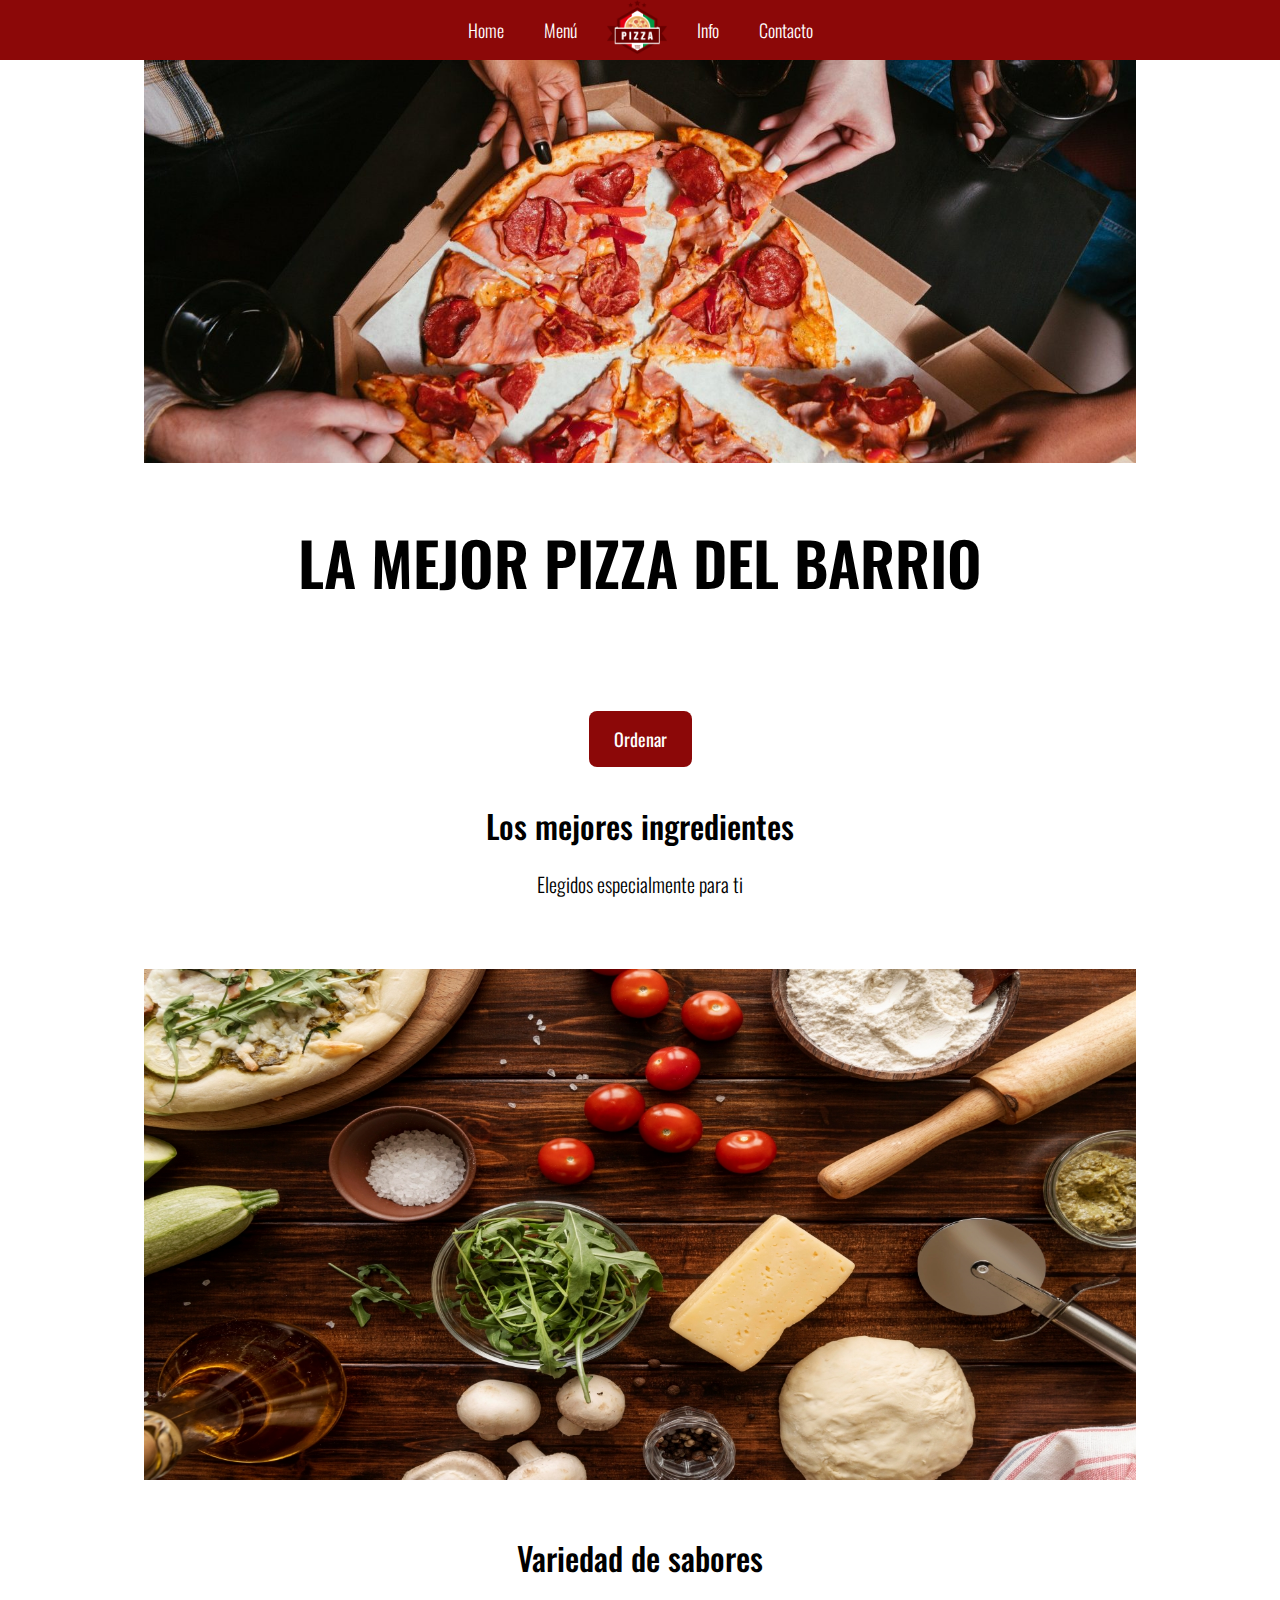
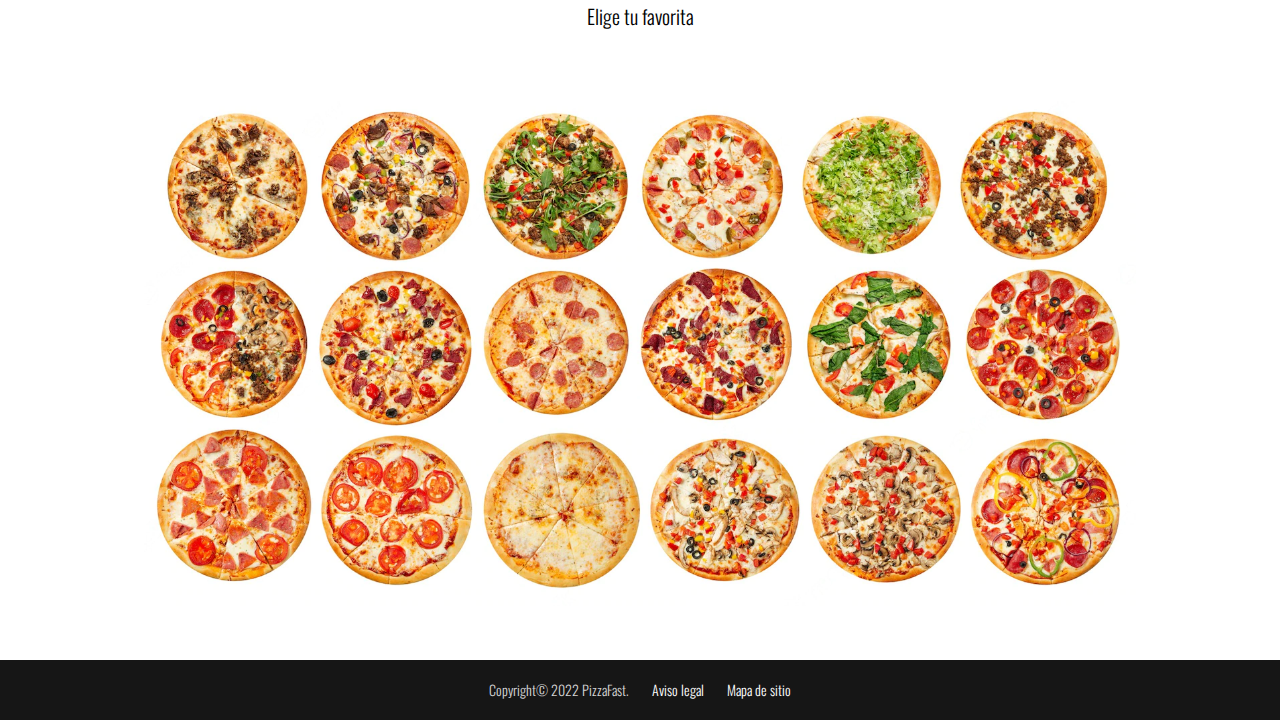
<file: src/main/resources/static/index.html>
<!DOCTYPE html>
<html lang="es">

<head>
    <meta charset="UTF-8">
    <meta http-equiv="X-UA-Compatible" content="IE=edge">
    <meta name="viewport" content="width=device-width, initial-scale=1.0">
    <link rel="stylesheet" href="css/estilos.css">
    <link rel="icon" href="img/logo.png">
    <title>PizzaFast</title>
</head>

<body>

    <header class="header">
        <nav class="nav">
            <div>
                <ul>
                    <li>
                        <a class="nav-item" href="index.html">Home</a>
                    </li>
                    <li>
                        <a class="nav-item" href="menu.html">Menú</a>
                    </li>
                    <li>
                        <a href="index.html"><img src="img/logo.png" alt="" width="60"></a>
                    </li>
                    <li>
                        <a class="nav-item" href="info.html">Info</a>
                    </li>
                    <li>
                        <a class="nav-item" href="contacto.html">Contacto</a>
                    </li>
                </ul>
            </div>
        </nav>
    </header>

    <section class="cover">
        <div>
            <img src="img/cover.jpg" alt="">
        </div>
        <div>
            <h1 class="title">La mejor pizza del Barrio</h1>
        </div>
        <div class="btn">
            <a class="btn-design" href="menu.html">Ordenar</a>
        </div>
        <div>
            <h2 class="subtitle">Los mejores ingredientes</h2>
            <p class="phrase">Elegidos especialmente para ti</p>
        </div>
        <div>
            <img src="img/ingredientes.jpg" alt="">
        </div>
        <div>
            <h2 class="subtitle">Variedad de sabores</h2>
            <p class="phrase">Elige tu favorita</p>
        </div>
        <div>
            <img src="img/pizzas.png" alt="">
        </div>
    </section>

    <footer class="footer">
        <div class="footer-container">
            <ul>
                <li>
                    <span class="derechos">Copyright© 2022 PizzaFast.</span>
                </li>
                <li>
                    <a href="#aviso-legal"><span>Aviso legal</span></a>
                </li>
                <li>
                    <a href="#site-map"><span>Mapa de sitio</span></a>
                </li>
            </ul>
        </div>
    </footer>

</body>

</html>
</file>
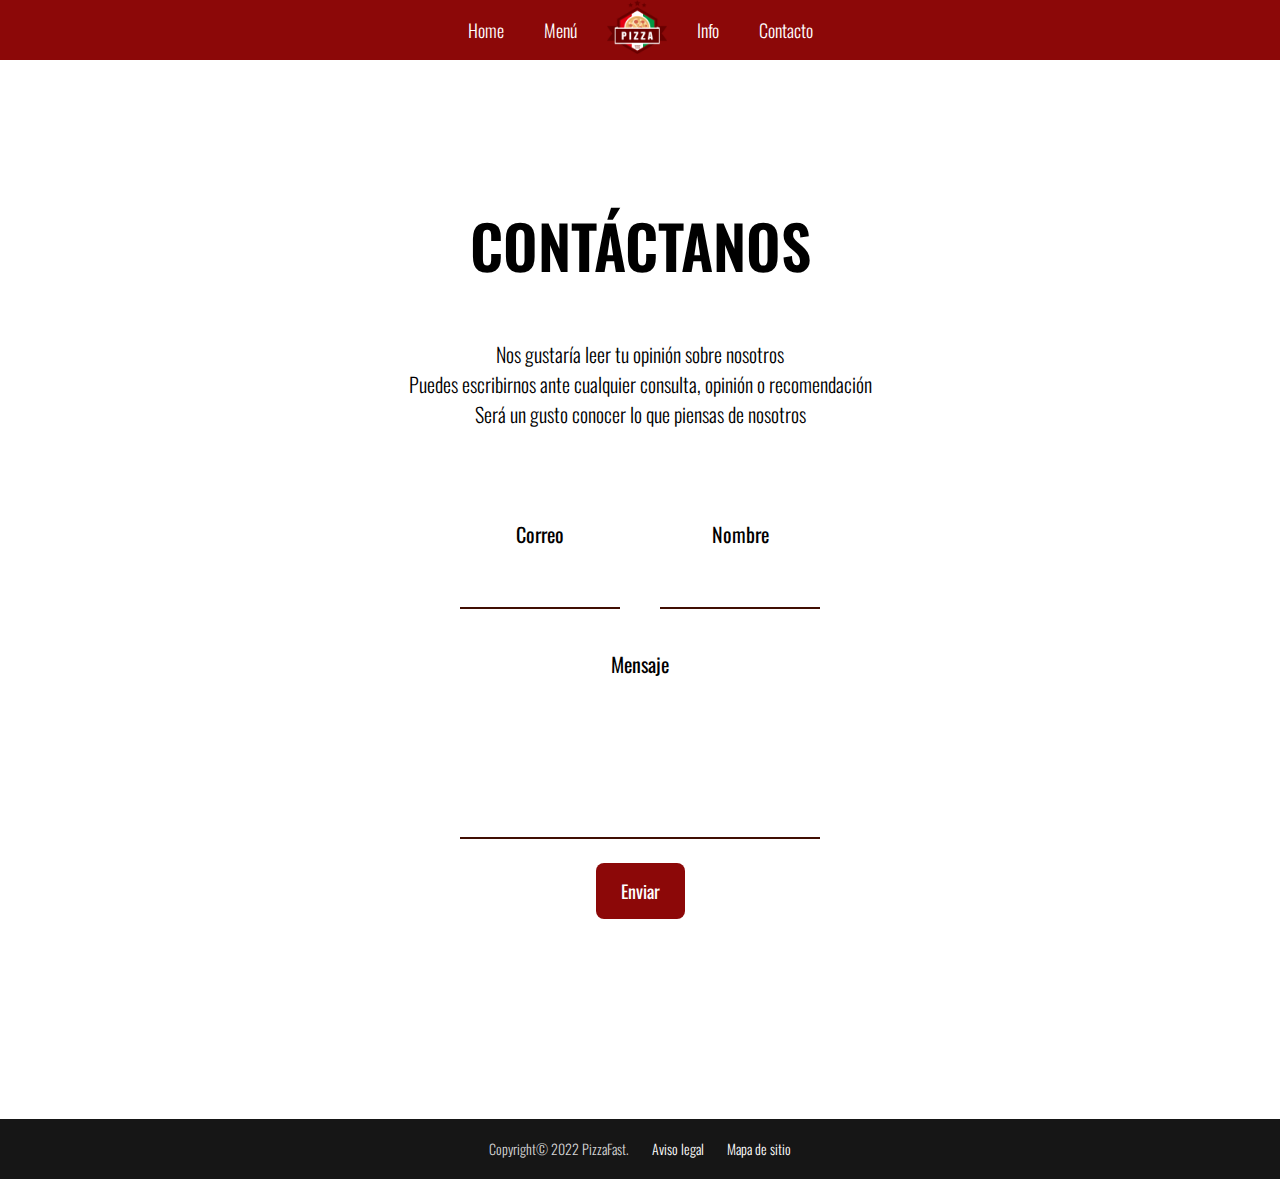
<file: src/main/resources/static/contacto.html>
<!DOCTYPE html>
<html lang="es">

<head>
    <meta charset="UTF-8">
    <meta http-equiv="X-UA-Compatible" content="IE=edge">
    <meta name="viewport" content="width=device-width, initial-scale=1.0">
    <link rel="stylesheet" href="css/estilos.css">
    <link rel="icon" href="img/logo.png">
    <title>Contacto</title>
</head>

<body>

    <header class="header">
        <nav class="nav">
            <div>
                <ul>
                    <li>
                        <a class="nav-item" href="index.html">Home</a>
                    </li>
                    <li>
                        <a class="nav-item" href="menu.html">Menú</a>
                    </li>
                    <li>
                        <a href="index.html"><img src="img/logo.png" alt="" width="60"></a>
                    </li>
                    <li>
                        <a class="nav-item" href="info.html">Info</a>
                    </li>
                    <li>
                        <a class="nav-item" href="contacto.html">Contacto</a>
                    </li>
                </ul>
            </div>
        </nav>
    </header>

    <section class="page">
        <header>
            <h2 class="title">Contáctanos</h2>
            <p class="phrase">Nos gustaría leer tu opinión sobre nosotros <br>
                Puedes escribirnos ante cualquier consulta, opinión o recomendación <br>
                Será un gusto conocer lo que piensas de nosotros
            </p>
        </header>
        <form class="contactanos-form">
            <div class="contactanos-items">
                <ul>
                    <li class="doble">
                        <section class="doble-container">
                            <div class="label">
                                <label for="usermail">Correo</label>
                            </div>
                            <div>
                                <input type="email" name="usermail" class="input-text-small" id="usermail" required>
                            </div>
                        </section>
                        <section class="doble-container">
                            <div class="label">
                                <label for="username">Nombre</label>
                            </div>
                            <div>
                                <input type="text" name="username" class="input-text-small" pattern="[\p{L} \-\.]+"
                                    id="username" required>
                            </div>
                        </section>
                    </li>
                    <li>
                        <div>
                            <div class="label">
                                <label for="usermessage">Mensaje</label>
                            </div>
                            <textarea name="usermessage" id="usermessage" class="input-textarea" cols="59" rows="9"
                                required></textarea>
                        </div>
                    </li>
                </ul>
            </div>
            <div class="btn">
                <input class="btn-design" type="submit" value="Enviar">
            </div>
        </form>
    </section>

    <footer class="footer">
        <div class="footer-container">
            <ul>
                <li>
                    <span class="derechos">Copyright© 2022 PizzaFast.</span>
                </li>
                <li>
                    <a href="#aviso-legal"><span>Aviso legal</span></a>
                </li>
                <li>
                    <a href="#site-map"><span>Mapa de sitio</span></a>
                </li>
            </ul>
        </div>
    </footer>

</body>

</html>
</file>
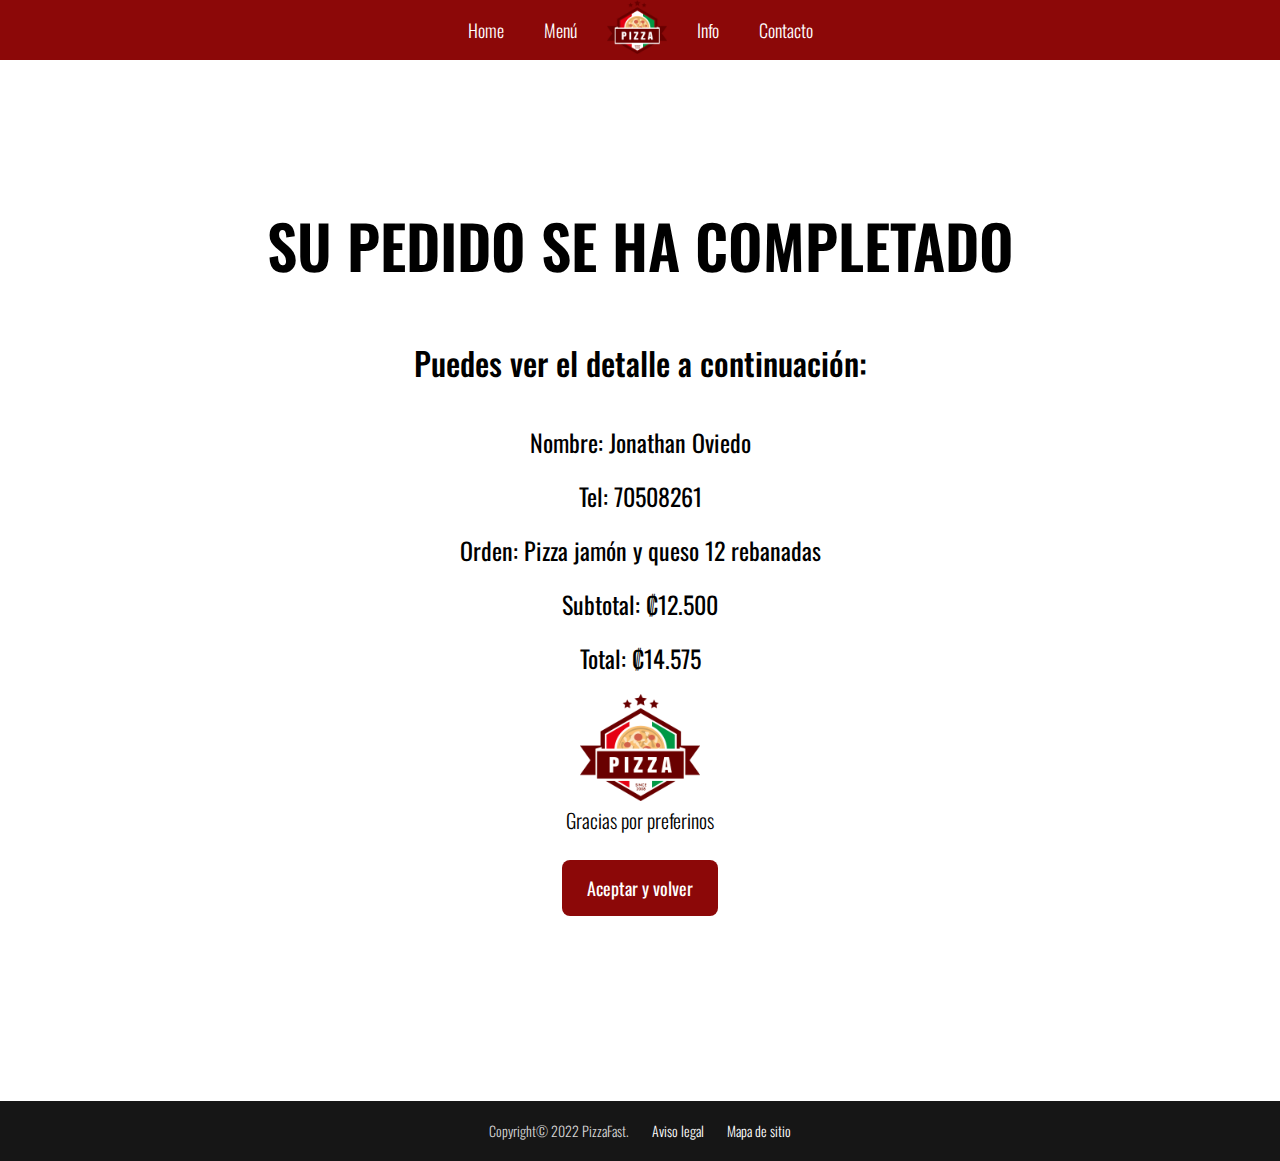
<file: src/main/resources/static/detalle-orden.html>
<!DOCTYPE html>
<html lang="en">

<head>
    <meta charset="UTF-8">
    <meta http-equiv="X-UA-Compatible" content="IE=edge">
    <meta name="viewport" content="width=device-width, initial-scale=1.0">
    <link rel="stylesheet" href="css/estilos.css">
    <link rel="icon" href="img/logo.png">
    <title>Detalle orden</title>
</head>

<body>

    <header class="header">
        <nav class="nav">
            <div>
                <ul>
                    <li>
                        <a class="nav-item" href="index.html">Home</a>
                    </li>
                    <li>
                        <a class="nav-item" href="menu.html">Menú</a>
                    </li>
                    <li>
                        <a href="index.html"><img src="img/logo.png" alt="" width="60"></a>
                    </li>
                    <li>
                        <a class="nav-item" href="info.html">Info</a>
                    </li>
                    <li>
                        <a class="nav-item" href="contacto.html">Contacto</a>
                    </li>
                </ul>
            </div>
        </nav>
    </header>

    <section class="page">
        <header>
            <h2 class="title">Su pedido se ha completado</h2>
            <p class="subtitle">Puedes ver el detalle a continuación:</p>
        </header>
        <div class="detalle-orden-items">
            <ul>
                <li>
                    <h3>Nombre: Jonathan Oviedo</h3>
                </li>
                <li>
                    <h3>Tel: 70508261</h3>
                </li>
                <li>
                    <h3>Orden: Pizza jamón y queso 12 rebanadas</h3>
                </li>
                <li>
                    <h3>Subtotal: ₡12.500</h3>
                </li>
                <li>
                    <h3>Total: ₡14.575</h3>
                </li>
            </ul>
        </div>
        <div class="detalle-orden-img">
            <img src="img/logo.png" alt="" width="120">
        </div>
        <p class="phrase">Gracias por preferinos</p>
        <div class="btn">
            <a class="btn-design" href="index.html">Aceptar y volver</a>
        </div>
    </section>

    <footer class="footer">
        <div class="footer-container">
            <ul>
                <li>
                    <span class="derechos">Copyright© 2022 PizzaFast.</span>
                </li>
                <li>
                    <a href="#aviso-legal"><span>Aviso legal</span></a>
                </li>
                <li>
                    <a href="#site-map"><span>Mapa de sitio</span></a>
                </li>
            </ul>
        </div>
    </footer>

</body>

</html>
</file>
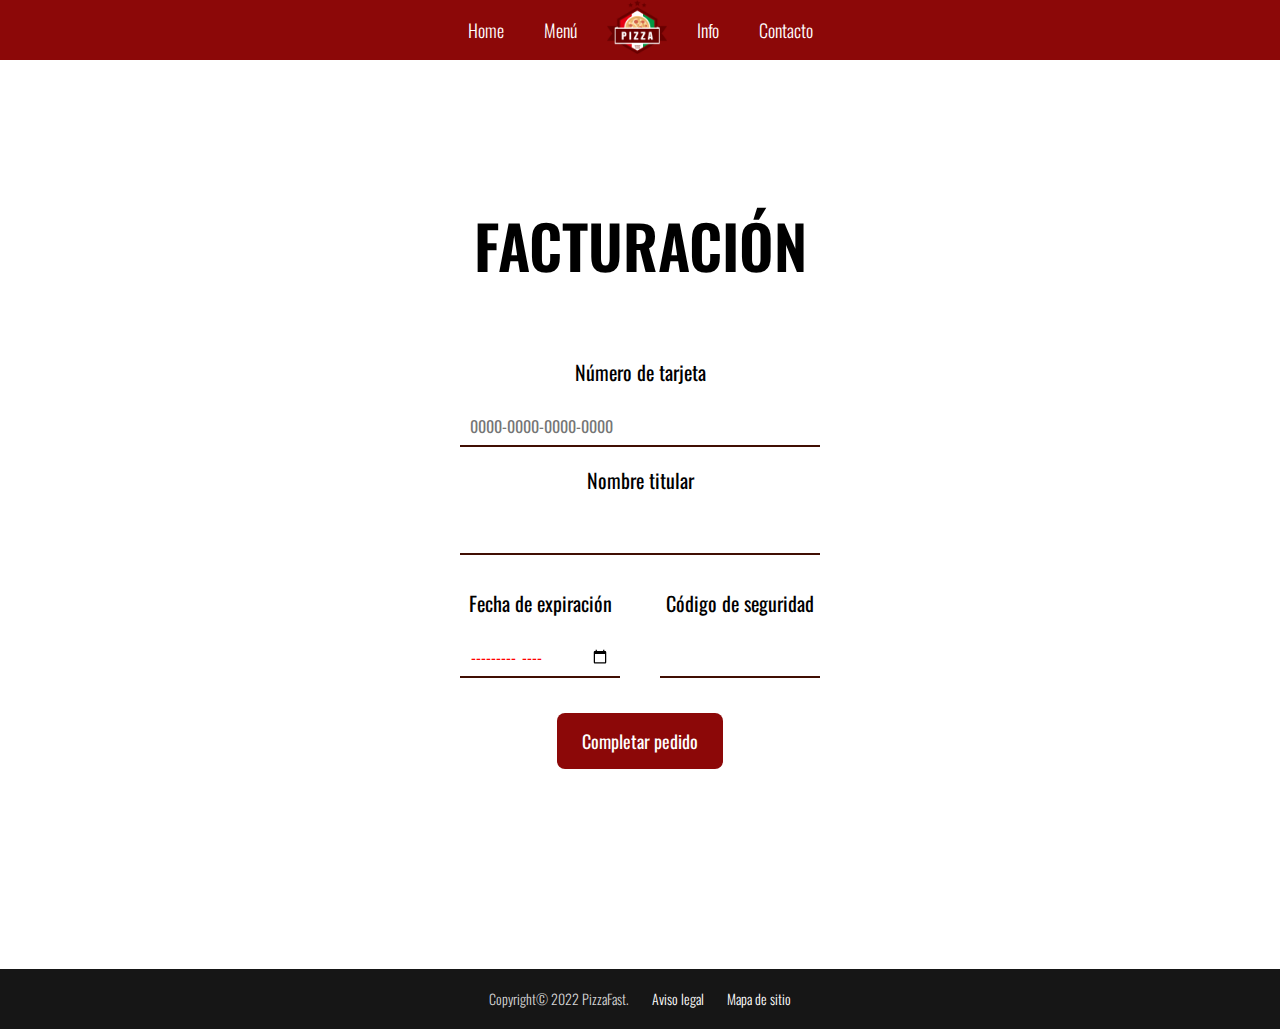
<file: src/main/resources/static/facturacion.html>
<!DOCTYPE html>
<html lang="es">

    <head>
        <meta charset="UTF-8">
        <meta http-equiv="X-UA-Compatible" content="IE=edge">
        <meta name="viewport" content="width=device-width, initial-scale=1.0">
        <link rel="stylesheet" href="css/estilos.css">
        <link rel="icon" href="img/logo.png">
        <title>Facturación</title>
    </head>

    <body>

        <header class="header">
            <nav class="nav">
                <div>
                    <ul>
                        <li>
                            <a class="nav-item" href="index.html">Home</a>
                        </li>
                        <li>
                            <a class="nav-item" href="menu.html">Menú</a>
                        </li>
                        <li>
                            <a href="index.html"><img src="img/logo.png" alt="" width="60"></a>
                        </li>
                        <li>
                            <a class="nav-item" href="info.html">Info</a>
                        </li>
                        <li>
                            <a class="nav-item" href="contacto.html">Contacto</a>
                        </li>
                    </ul>
                </div>
            </nav>
        </header>

        <section class="page">
            <header>
                <h2 class="title">Facturación</h2>
            </header>
            <form action="detalle-orden.html">
                <div class="fact-items">
                    <ul>
                        <li class="normal">
                            <div class="label">
                                <label for="cc-number">Número de tarjeta</label>
                            </div>
                            <div>
                                <input id="cc-number" name="cc-number" class="input-text-big" inputmode="numeric"
                                       maxlength="19" minlength="19" pattern="[\p{N}\-]+" placeholder="0000-0000-0000-0000"
                                       required>
                            </div>
                        </li>
                        <li class="normal">
                            <div class="label">
                                <label for="cc-name">Nombre titular</label>
                            </div>
                            <div>
                                <input id="cc-name" name="cc-name" class="input-text-big" maxlength="50"
                                       pattern="[\p{L} \-\.]+" required>
                            </div>
                        </li>
                        <li class="doble">
                            <section class="doble-container">
                                <div class="label">
                                    <label for="cc-exp">Fecha de expiración</label>
                                </div>
                                <div>
                                    <input type="month" name="fecha" class="input-text-small" id="fecha"
                                           min="2022-06" required>
                                </div>
                            </section>
                            <section class="doble-container">
                                <div class="label">
                                    <label for="cc-csc">Código de seguridad</label>
                                </div>
                                <div>
                                    <input id="cc-csc" name="cc-csc" class="input-text-small" inputmode="numeric"
                                           minlength="3" maxlength="3" pattern="[\p{N}]+" required>
                                </div>
                            </section>
                        </li>
                    </ul>
                </div>
                <div class="btn">
                    <input class="btn-design" type="submit" value="Completar pedido">
                </div>
            </form>
        </section>

        <footer class="footer">
            <div class="footer-container">
                <ul>
                    <li>
                        <span class="derechos">Copyright© 2022 PizzaFast.</span>
                    </li>
                    <li>
                        <a href="#aviso-legal"><span>Aviso legal</span></a>
                    </li>
                    <li>
                        <a href="#site-map"><span>Mapa de sitio</span></a>
                    </li>
                </ul>
            </div>
        </footer>

    </body>

</html>
</file>
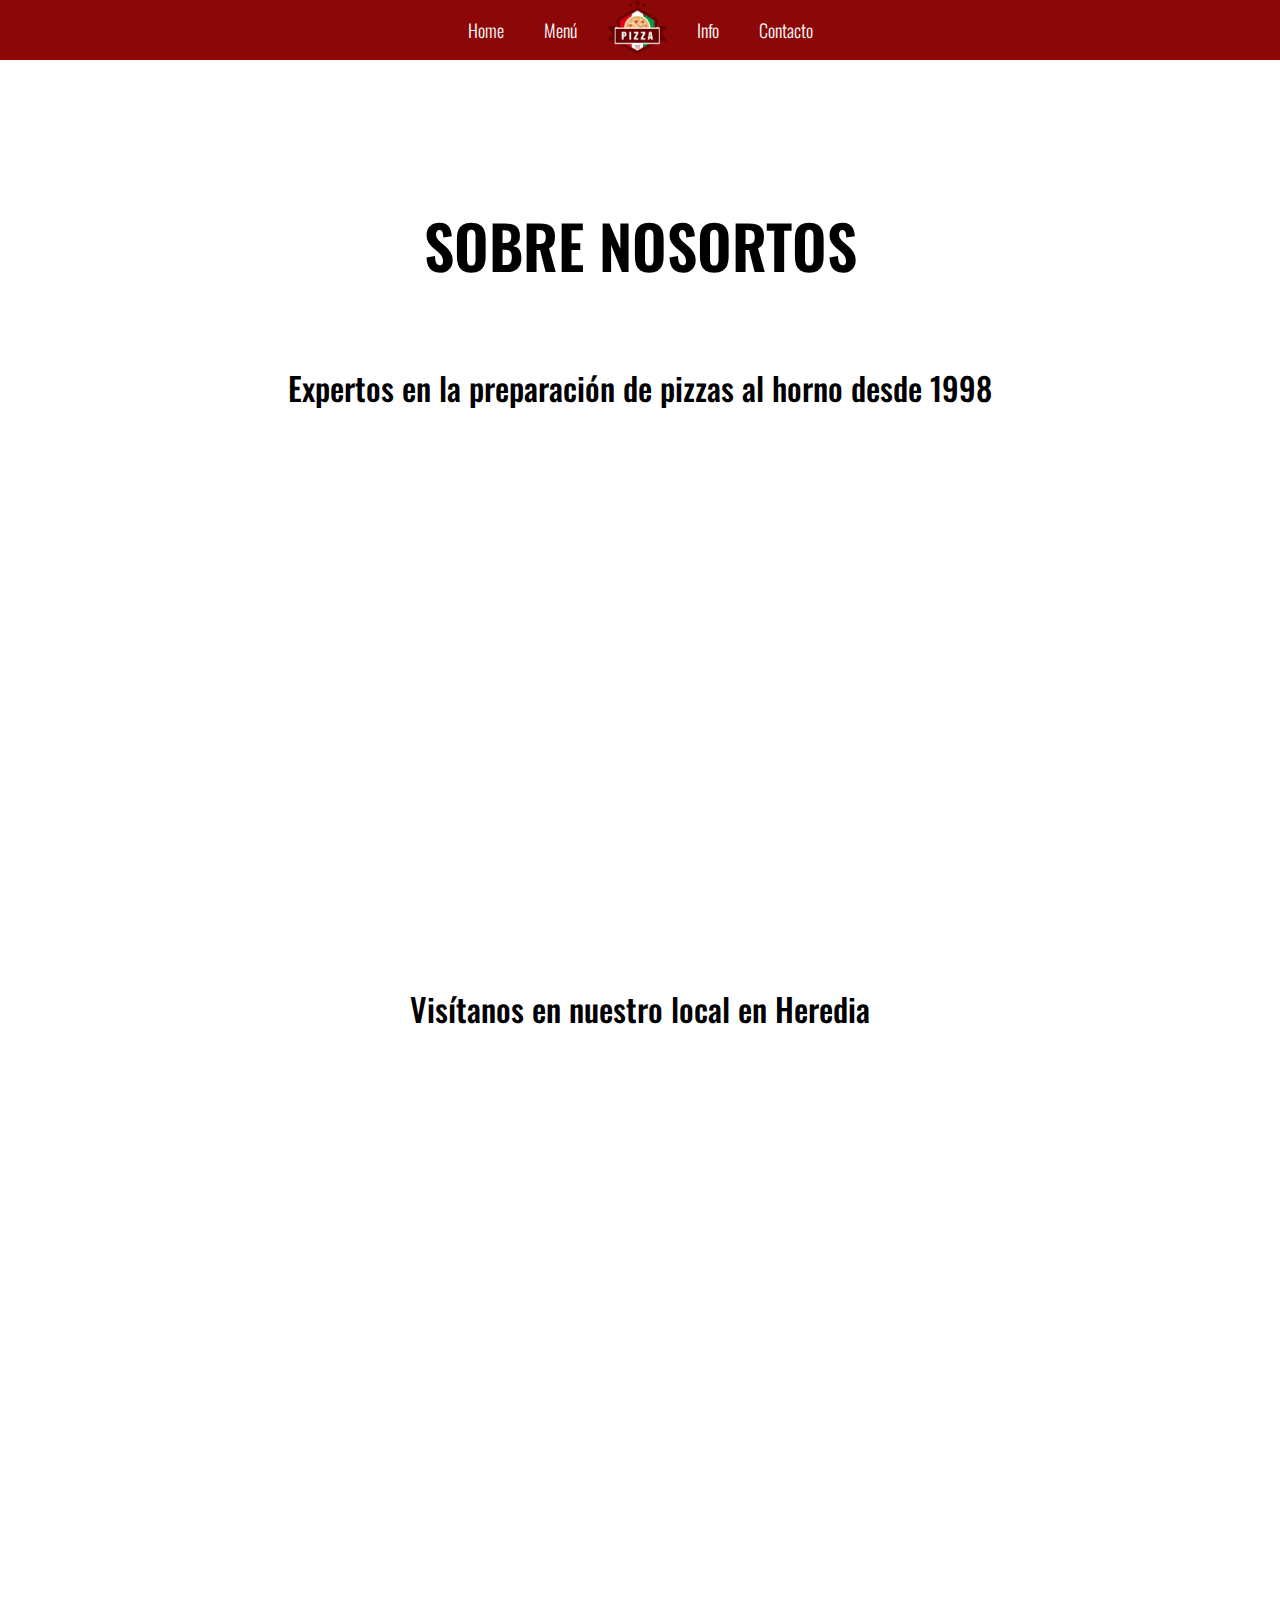
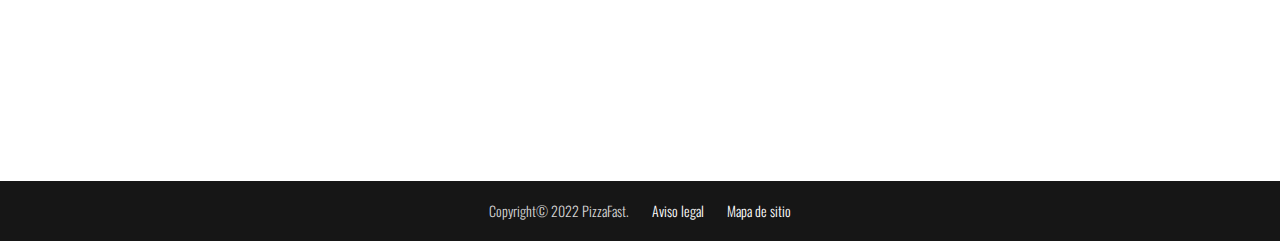
<file: src/main/resources/static/info.html>
<!DOCTYPE html>
<html lang="es">

    <head>
        <meta charset="UTF-8">
        <meta http-equiv="X-UA-Compatible" content="IE=edge">
        <meta name="viewport" content="width=device-width, initial-scale=1.0">
        <link rel="stylesheet" href="css/estilos.css">
        <link rel="icon" href="img/logo.png">
        <title>SobreNosotros</title>
    </head>

    <body>

        <header class="header">
            <nav class="nav">
                <div>
                    <ul>
                        <li>
                            <a class="nav-item" href="index.html">Home</a>
                        </li>
                        <li>
                            <a class="nav-item" href="menu.html">Menú</a>
                        </li>
                        <li>
                            <a href="index.html"><img src="img/logo.png" alt="" width="60"></a>
                        </li>
                        <li>
                            <a class="nav-item" href="info.html">Info</a>
                        </li>
                        <li>
                            <a class="nav-item" href="contacto.html">Contacto</a>
                        </li>
                    </ul>
                </div>
            </nav>
        </header>

        <section class="page">
            <header>
                <h2 class="title">Sobre Nosortos</h2>
            </header>
            <section class="sobreNosotros">
                <div>
                    <p class="subtitle">Expertos en la preparación de pizzas al horno desde 1998</p>
                    <iframe src="https://www.youtube.com/embed/Hg5zM6-UbgU" title="YouTube video player" frameborder="0"
                            allow="accelerometer; autoplay; clipboard-write; encrypted-media; gyroscope; picture-in-picture"
                            allowfullscreen></iframe>
                </div>
                <div>
                    <p class="subtitle">Visítanos en nuestro local en Heredia</p>
                    <iframe
                        src="https://www.google.com/maps/embed?pb=!1m18!1m12!1m3!1d5556.788835938637!2d-84.11906613578341!3d9.996769885716427!2m3!1f0!2f0!3f0!3m2!1i1024!2i768!4f13.1!3m3!1m2!1s0x8fa0fac47f549753%3A0x4f97e84aebd7b292!2sParque%20Central%20Nicol%C3%A1s%20Ulloa!5e0!3m2!1ses!2scr!4v1654295975543!5m2!1ses!2scr"
                        width="600" height="450" style="border:0;" allowfullscreen="" loading="lazy"
                        referrerpolicy="no-referrer-when-downgrade">
                    </iframe>
                </div>
            </section>
        </section>

        <footer class="footer">
            <div class="footer-container">
                <ul>
                    <li>
                        <span class="derechos">Copyright© 2022 PizzaFast.</span>
                    </li>
                    <li>
                        <a href="#aviso-legal"><span>Aviso legal</span></a>
                    </li>
                    <li>
                        <a href="#site-map"><span>Mapa de sitio</span></a>
                    </li>
                </ul>
            </div>
        </footer>

    </body>

</html>
</file>
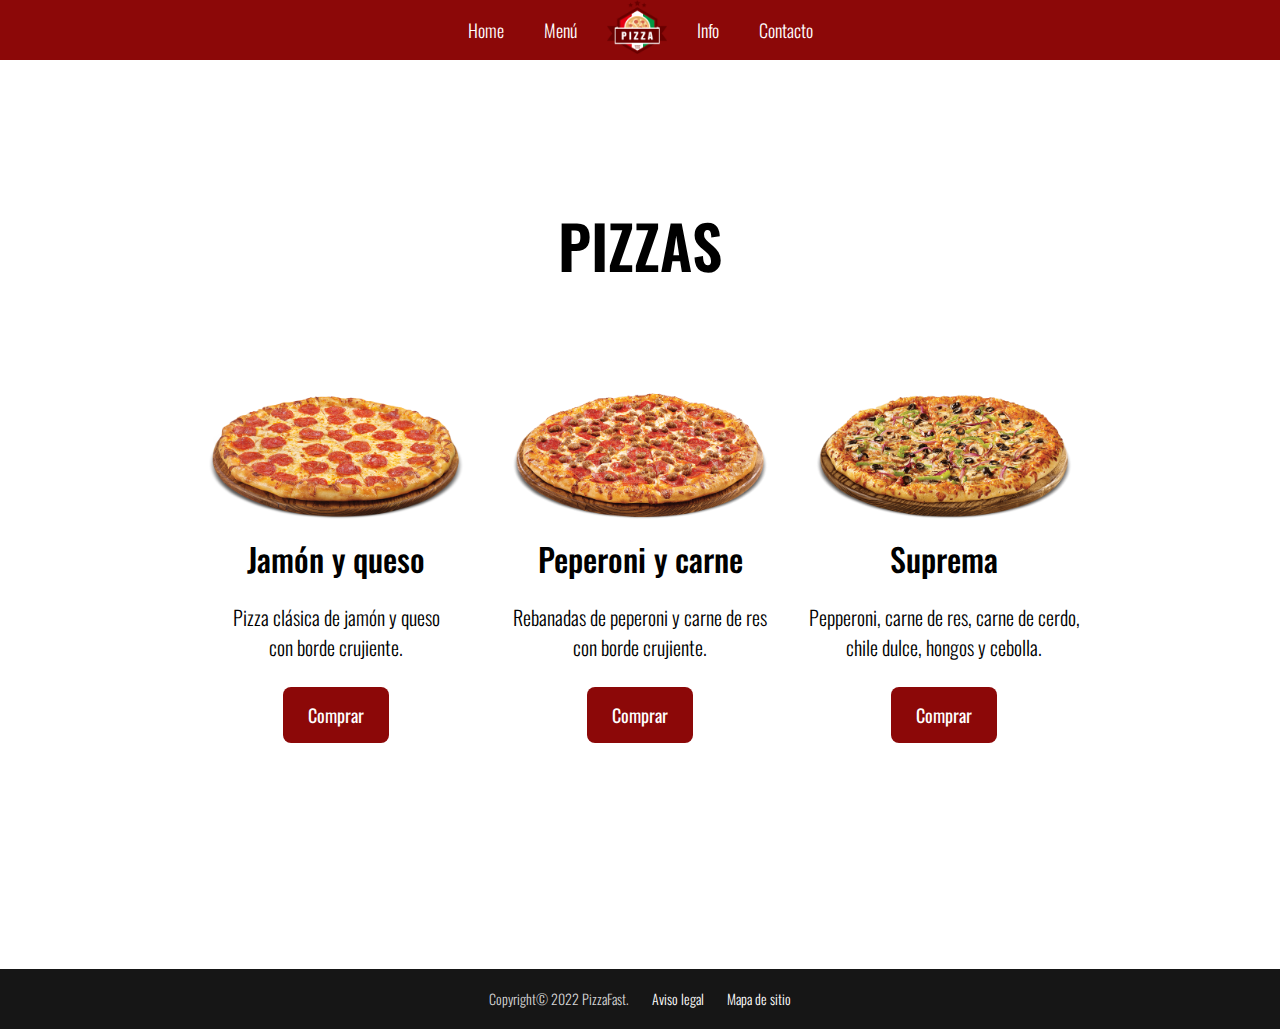
<file: src/main/resources/static/menu.html>
<!DOCTYPE html>
<html lang="es">

<head>
    <meta charset="UTF-8">
    <meta http-equiv="X-UA-Compatible" content="IE=edge">
    <meta name="viewport" content="width=device-width, initial-scale=1.0">
    <link rel="stylesheet" href="css/estilos.css">
    <link rel="icon" href="img/logo.png">
    <title>Menú</title>
</head>

<body>

    <header class="header">
        <nav class="nav">
            <div>
                <ul>
                    <li>
                        <a class="nav-item" href="index.html">Home</a>
                    </li>
                    <li>
                        <a class="nav-item" href="menu.html">Menú</a>
                    </li>
                    <li>
                        <a href="index.html"><img src="img/logo.png" alt="" width="60"></a>
                    </li>
                    <li>
                        <a class="nav-item" href="info.html">Info</a>
                    </li>
                    <li>
                        <a class="nav-item" href="contacto.html">Contacto</a>
                    </li>
                </ul>
            </div>
        </nav>
    </header>
    
    <section class="page">
        <div>
            <h2 class="title">Pizzas</h2>
            <div class="items">
                <ul>
                    <li>
                        <article>
                            <div class="item-container">
                                <div>
                                    <img src="img/pizza1.png" alt="" width="300">
                                </div>
                                <div>
                                    <h3 class="subtitle">Jamón y queso</h3>
                                    <p class="phrase">Pizza clásica de jamón
                                        y queso <br/> con borde crujiente.
                                    </p>
                                    <div class="btn">
                                        <a class="btn-design"  href="orden.html"><span>Comprar</span></a>
                                    </div>
                                </div>
                            </div>
                        </article>
                    </li>
                    <li>
                        <article>
                            <div class="item-container">
                                <div>
                                    <img src="img/pizza2 (1).png" alt="" width="300">
                                </div>
                                <div>
                                    <h3 class="subtitle">Peperoni y carne</h3>
                                    <p class="phrase">Rebanadas de peperoni
                                        y carne de res<br/> con borde crujiente.
                                    </p>
                                    <div class="btn">
                                        <a class="btn-design" href=""><span>Comprar</span></a>
                                    </div>
                                </div>
                            </div>
                        </article>
                    </li>
                    <li>
                        <article>
                            <div class="item-container">
                                <div>
                                    <img src="img/pizza3.png" alt="" width="300">
                                </div>
                                <div>
                                    <h3 class="subtitle">Suprema</h3>
                                    <p class="phrase">Pepperoni, carne de res, carne de cerdo, <br/> 
                                        chile dulce, hongos y cebolla.</p>
                                    <div class="btn">
                                        <a  class="btn-design" href=""><span>Comprar</span></a>
                                    </div>
                                </div>
                            </div>
                        </article>
                    </li>
                </ul>
            </div>
        </div>
    </section>

    <footer class="footer">
        <div class="footer-container">
            <ul>
                <li>
                    <span class="derechos">Copyright© 2022 PizzaFast.</span>
                </li>
                <li>
                    <a href="#aviso-legal"><span>Aviso legal</span></a>
                </li>
                <li>
                    <a href="#site-map"><span>Mapa de sitio</span></a>
                </li>
            </ul>
        </div>
    </footer>

</body>

</html>
</file>
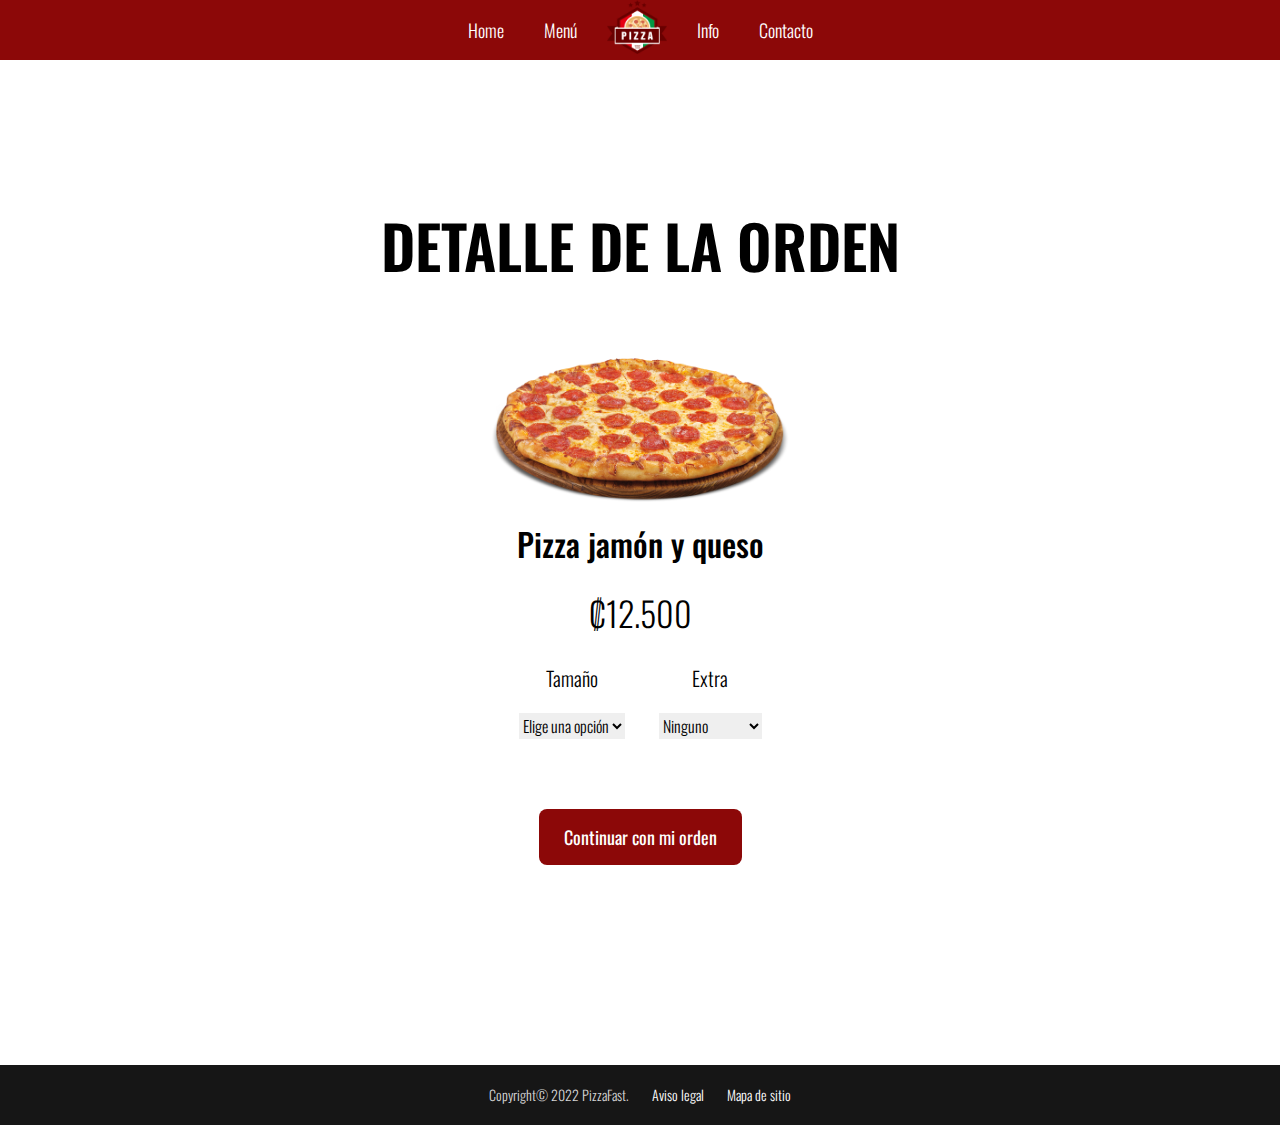
<file: src/main/resources/static/orden.html>
<!DOCTYPE html>
<html lang="es">

<head>
    <meta charset="UTF-8">
    <meta http-equiv="X-UA-Compatible" content="IE=edge">
    <meta name="viewport" content="width=device-width, initial-scale=1.0">
    <link rel="stylesheet" href="css/estilos.css">
    <link rel="icon" href="img/logo.png">
    <title>Ordenar</title>
</head>

<body>

    <header class="header">
        <nav class="nav">
            <div>
                <ul>
                    <li>
                        <a class="nav-item" href="index.html">Home</a>
                    </li>
                    <li>
                        <a class="nav-item" href="menu.html">Menú</a>
                    </li>
                    <li>
                        <a href="index.html"><img src="img/logo.png" alt="" width="60"></a>
                    </li>
                    <li>
                        <a class="nav-item" href="info.html">Info</a>
                    </li>
                    <li>
                        <a class="nav-item" href="contacto.html">Contacto</a>
                    </li>
                </ul>
            </div>
        </nav>
    </header>

    <section class="page">
        <header>
            <h2 class="title">Detalle de la orden</h2>
        </header>
        <div class="orden-img">
            <div>
                <img src="img/pizza1.png" alt="" width="350">
            </div>
        </div>
        <div>
            <h2 class="subtitle">Pizza jamón y queso</h2>
            <div>
                <p class="price">₡12.500</p>
            </div>
            <form action="pedido.html">
                <div class="selects-container">
                    <div class="select">
                        <p class="phrase">Tamaño</p>
                        <select name="tamaño" required>
                            <option value="">Elige una opción</option>
                            <option>6 porciones</opcion>
                            <option>8 porciones</opcion>
                            <option>12 porciones</opcion>
                            <option>16 porciones</opcion>
                        </select>
                    </div>
                    <div class="select">
                        <p class="phrase">Extra</p>
                        <select name="extra">
                            <option>Ninguno</opcion>
                            <option>Borde de queso</opcion>
                            <option>Carne de cerdo</opcion>
                            <option>Hongos</opcion>
                        </select>
                    </div>
                </div>
                <div>
                    <div class="btn">
                        <input class="btn-design" type="submit" value="Continuar con mi orden">
                    </div>
                </div>
            </form>
        </div>
    </section>

    <footer class="footer">
        <div class="footer-container">
            <ul>
                <li>
                    <span class="derechos">Copyright© 2022 PizzaFast.</span>
                </li>
                <li>
                    <a href="#aviso-legal"><span>Aviso legal</span></a>
                </li>
                <li>
                    <a href="#site-map"><span>Mapa de sitio</span></a>
                </li>
            </ul>
        </div>
    </footer>

</body>

</html>
</file>
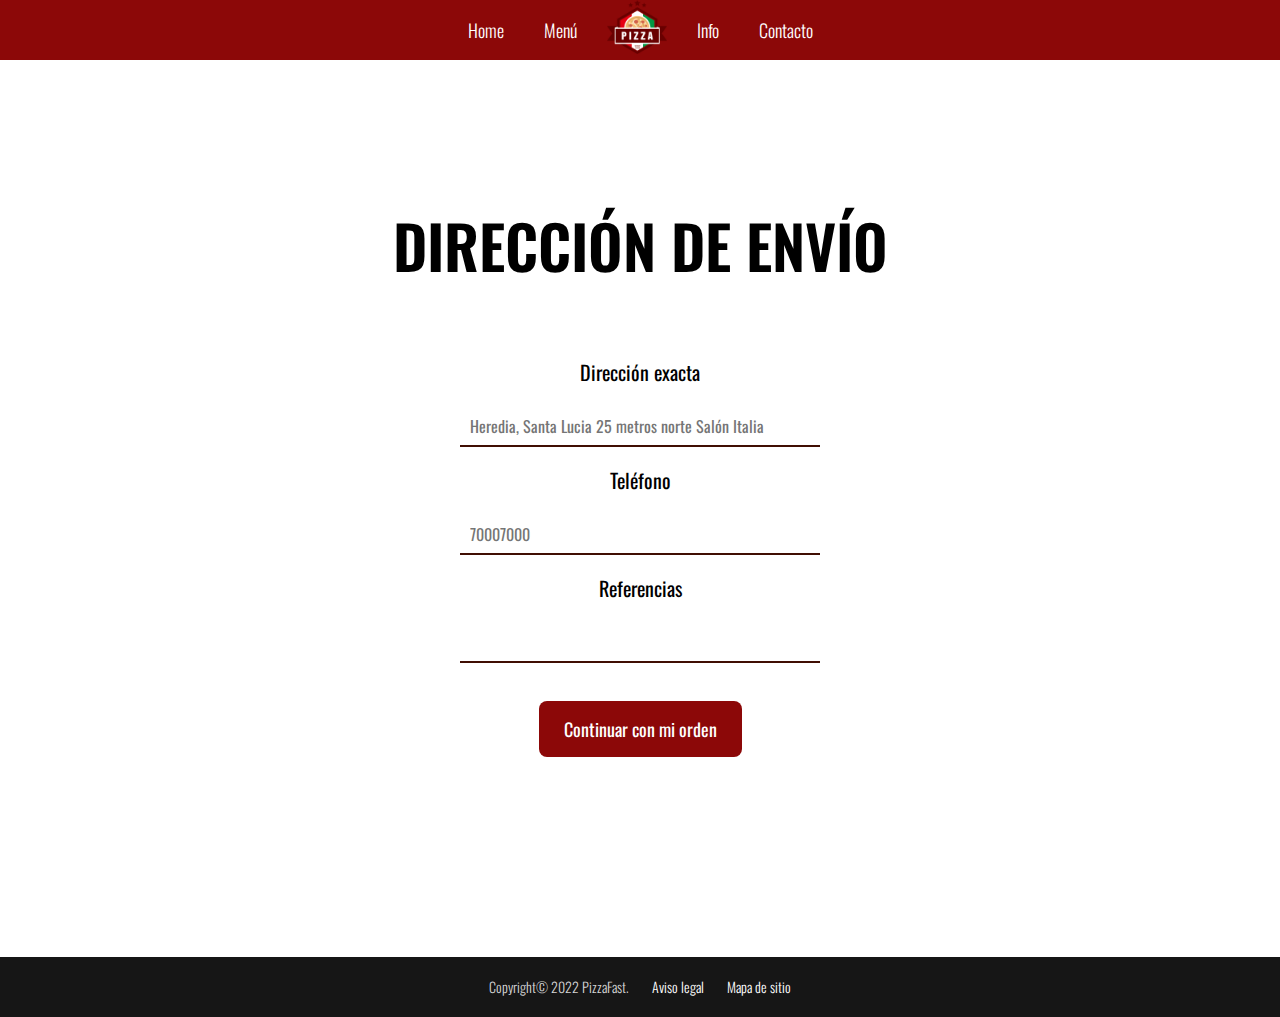
<file: src/main/resources/static/pedido.html>
<!DOCTYPE html>
<html lang="es">

<head>
    <meta charset="UTF-8">
    <meta http-equiv="X-UA-Compatible" content="IE=edge">
    <meta name="viewport" content="width=device-width, initial-scale=1.0">
    <link rel="stylesheet" href="css/estilos.css">
    <link rel="icon" href="img/logo.png">
    <title>Pedido</title>
</head>

<body>

    <header class="header">
        <nav class="nav">
            <div>
                <ul>
                    <li>
                        <a class="nav-item" href="index.html">Home</a>
                    </li>
                    <li>
                        <a class="nav-item" href="menu.html">Menú</a>
                    </li>
                    <li>
                        <a href="index.html"><img src="img/logo.png" alt="" width="60"></a>
                    </li>
                    <li>
                        <a class="nav-item" href="info.html">Info</a>
                    </li>
                    <li>
                        <a class="nav-item" href="contacto.html">Contacto</a>
                    </li>
                </ul>
            </div>
        </nav>
    </header>

    <section class="page">
        <header>
            <h2 class="title">Dirección de envío</h2>
        </header>
        <form class="direccion-form" action="facturacion.html">
            <div class="direccion-items">
                <ul>
                    <li>
                        <div class="label">
                            <label for="dirección">Dirección exacta</label>
                        </div>
                        <div>
                            <input type="text" name="dirección" class="input-text-big" id="dirección"
                                placeholder="Heredia, Santa Lucia 25 metros norte Salón Italia" maxlength="50" required>
                        </div>
                    </li>
                    <li>
                        <div class="label">
                            <label for="username">Teléfono</label>
                        </div>
                        <div>
                            <input type="tel" name="tel-contact" class="input-text-big" id="tel-contact"
                                inputmode="numeric" placeholder="70007000" pattern="[\p{N}]+" 
                                minlength="8" maxlength="8" required>
                        </div>
                    </li>
                    <li>
                        <div class="label">
                            <label for="referencias">Referencias</label>
                        </div>
                        <div>
                            <input type="" name="referencias" class="input-text-big" id="referencias" maxlength="50"
                                required>
                        </div>
                    </li>
                </ul>
            </div>
            <div class="btn">
                <input class="btn-design" type="submit" value="Continuar con mi orden">
            </div>
        </form>
    </section>

    <footer class="footer">
        <div class="footer-container">
            <ul>
                <li>
                    <span class="derechos">Copyright© 2022 PizzaFast.</span>
                </li>
                <li>
                    <a href="#aviso-legal"><span>Aviso legal</span></a>
                </li>
                <li>
                    <a href="#site-map"><span>Mapa de sitio</span></a>
                </li>
            </ul>
        </div>
    </footer>

</body>

</html>
</file>
<file: src/main/resources/static/css/estilos.css>
@import url('https://fonts.googleapis.com/css2?family=Oswald:wght@200;300;400;500;600;700&display=swap');

* {
    box-sizing: border-box;
    padding: 0%;
    margin: 0%;
}

/* BOTONES */

.btn {
    text-align: center;
    padding-top: 20px;
}

.btn-design {
    font-family: 'Oswald', sans-serif;
    font-size: 18px;
    background: #8c0808;
    color: white;
    text-decoration: none;
    padding: 15px 25px;
    border-radius: 8px;
    transition: background-color 0.3s, color 0.3s;
    border: none;
}

.btn-design:hover {
    background-color: #610707;
    color: #F5F6EE;
}

/* TEXTOS */

.title {
    text-align: center;
    font-size: 60px;
    text-transform: uppercase;
    font-family: 'Oswald', sans-serif;
    font-weight: 600;
    padding-bottom: 50px;
}

.subtitle {
    text-align: center;
    font-family: 'Oswald', sans-serif;
    font-size: 32px;
    font-weight: 500;
    padding-bottom: 20px;
}

.phrase {
    text-align: center;
    font-family: 'Oswald', sans-serif;
    font-size: 20px;
    font-weight: 300;
    padding-bottom: 20px;
}

.label {
    font-size: 20px;
    font-family: 'Oswald', sans-serif;
    padding-bottom: 20px;
}

input:not(:focus):invalid {
    color: red;
    outline-color: red;
}

/* FORMATO PAGINAS */

.page {
    padding-top: 200px;
    padding-bottom: 200px;
    max-width: 992px;
    margin: auto;
}

/* INPUTS DOBLES Y SIMPLES */

.normal {
    display: inline;
    padding: 0 25px;
    padding-bottom: 50px;
}

.doble {
    display: flex;
    justify-content: center;
}

.doble-container {
    padding: 15px 20px;
}

.input-text-big {
    font-family: 'Oswald', sans-serif;
    font-size: 16px;
    border: 1px;
    border-bottom: 2px solid #400E03;
    height: 40px;
    width: 360px;
    padding-left: 10px;
    padding-right: 10px;
}

.input-text-small {
    font-family: 'Oswald', sans-serif;
    font-size: 16px;
    border: 1px;
    border-bottom: 2px solid #400E03;
    height: 40px;
    width: 160px;
    padding-left: 10px;
    padding-right: 10px;
}

.input-textarea {
    font-family: 'Oswald', sans-serif;
    font-size: 16px;
    border: 1px;
    border-bottom: 2px solid #400E03;
    height: 140px;
    width: 360px;
    padding-left: 10px;
    padding-right: 10px;
    resize: none;
}

/* EVITAR QUE EL CONTENIDO DE LOS FORMS SE SALGA */

form {
    overflow: hidden;
}

/* INICIA LA ESTRUCTURA */

/* HEADER - NAV */

.header {
    height: 60px;
    width: 100%;
    background: #8c0808;
    position: fixed;
    top: 0;
}

.nav div {
    line-height: 60px;
}

.nav ul {
    display: flex;
    justify-content: center;
    max-width: 992px;
    margin: auto;
}

.nav li {
    list-style: none;
    padding: 0 10px;
}

.nav-item {
    text-decoration: none;
    color: white;
    font-family: 'Oswald', sans-serif;
    font-weight: 300;
    font-size: 18px;
    padding: 8px 10px;
    border-radius: 50px;
}

.nav-item:hover {
    border-radius: 8px;
    background: #610707;
}

/* COVER */

.cover {
    padding-top: 60px;
    max-width: 992px;
    width: 100%;
    margin: auto;
    overflow: hidden;
}

.cover img {
    width: 100%;
}

.cover div {
    padding-bottom: 50px;
}

/* MENU */

.items ul {
    text-align: center;
}

.items ul li {
    display: inline-block;
}

.item-container {
    padding: 41px 0;
    border-radius: 6px;
}

.item-container img {
    border-top-left-radius: 6px;
    border-top-right-radius: 6px;
}

/* CONTACTO */

.contactanos-items ul {
    text-align: center;
    list-style: none;
}

.contactanos-items ul li {
    padding-top: 25px;
}

.contactanos-form {
    padding-top: 30px;
}

.contactanos-items {
    text-align: center;
}

/* INFO */

.sobreNosotros div {
    padding: 25px;
}

.sobreNosotros iframe {
    width: 100%;
    height: 500px;
}

/* ORDEN */

.orden-img {
    text-align: center;
}

.price {
    font-family: 'Oswald', sans-serif;
    font-weight: 300;
    font-size: 34px;
    text-align: center;
}

.selects-container {
    text-align: center;
    padding-bottom: 25px;
}

.select {
    display: inline-block;
    padding: 25px 15px;
}

.selects-container select {
    font-family: 'Oswald', sans-serif;
    font-size: 16px;
    font-weight: 300;
    border: none;
}

/* DIRECCION ORDEN */

.direccion-items ul {
    text-align: center;
}

.direccion-items ul li {
    display: inline;
    padding: 0 25px;
    padding-bottom: 50px;
}

/* FACTURACION */

.fact-items ul {
    text-align: center;
}

/* DETALLE ORDEN */

.detalle-orden-items {
    display: flex;
    justify-content: center;
}

.detalle-orden-items ul {
    text-align: center;
}

.detalle-orden-items ul li {
    display: inline;
    padding: 0 25px;
    padding-bottom: 50px;
}

.detalle-orden-items h3 {
    font-family: 'Oswald', sans-serif;
    font-size: 24px;
    font-weight: 400;
}

.detalle-orden-img {
    text-align: center;
}

/* FOOTER */

.footer {
    height: 60px;
    width: 100%;
    background: #161616;
    position: relative;
    bottom: 0;
}

.footer-container {
    display: flex;
    justify-content: center;
    width: 100%;
}

.footer-container ul {
    font-family: 'Oswald', sans-serif;
    font-weight: 300;
    font-size: 14px;
    line-height: 60px;
}

.footer-container li {
    display: inline-block;
    padding: 0 10px;
}

.footer-container li a:hover {
    text-decoration: underline;
}

.derechos {
    color: rgb(212, 212, 212);
}

.footer-container a {
    text-decoration: none;
    color: white;
}
</file>
